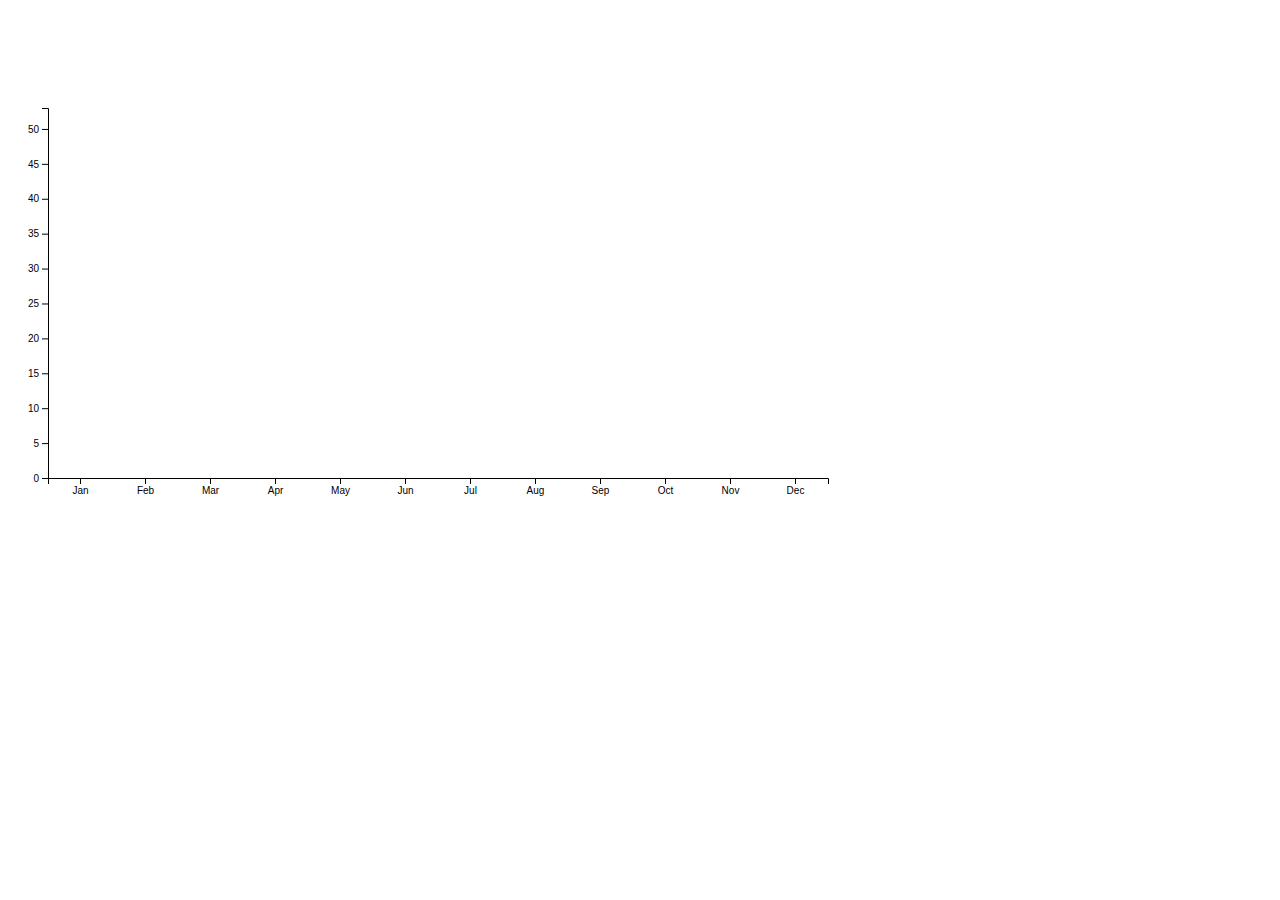
<file: CS416Project.html>
<!DOCTYPE html>
<head>
</head>

<div id="container" class="center"></div>
<script src="./d3.v7.min.js"></script>
<script type="module">


// Declare the chart dimensions and margins.
const width = 840;
const height = 500;
const marginTop = 100;
const marginRight = 20;
const marginBottom = 30;
const marginLeft = 40;

// Declare the x (horizontal position) scale.
const data = await d3.csv("./uscovid19_2020_sum.csv");
console.log(data);
const months = ["Jan", "Feb", "Mar", "Apr", "May", "Jun", "Jul", "Aug", "Sep", "Oct", 
    "Nov", "Dec"];
const x = d3.scaleBand()
    .domain(months)
    .range([marginLeft, width - marginRight]);
const y_max = 53; // Milions
// Declare the y (vertical position) scale.
const y = d3.scaleLinear()
    .domain([0, y_max])
    .range([height - marginBottom, marginTop]);

// Create the SVG container.
const svg = d3.create("svg")
    .attr("width", width)
    .attr("height", height);

// Add the x-axis.
svg.append("g")
    .attr("transform", `translate(0,${height - marginBottom})`)
    .call(d3.axisBottom(x));

// Add the y-axis.
svg.append("g")
    .attr("transform", `translate(${marginLeft},0)`)
    .call(d3.axisLeft(y));

// Append the SVG element.
container.append(svg.node());

</script>
</file>
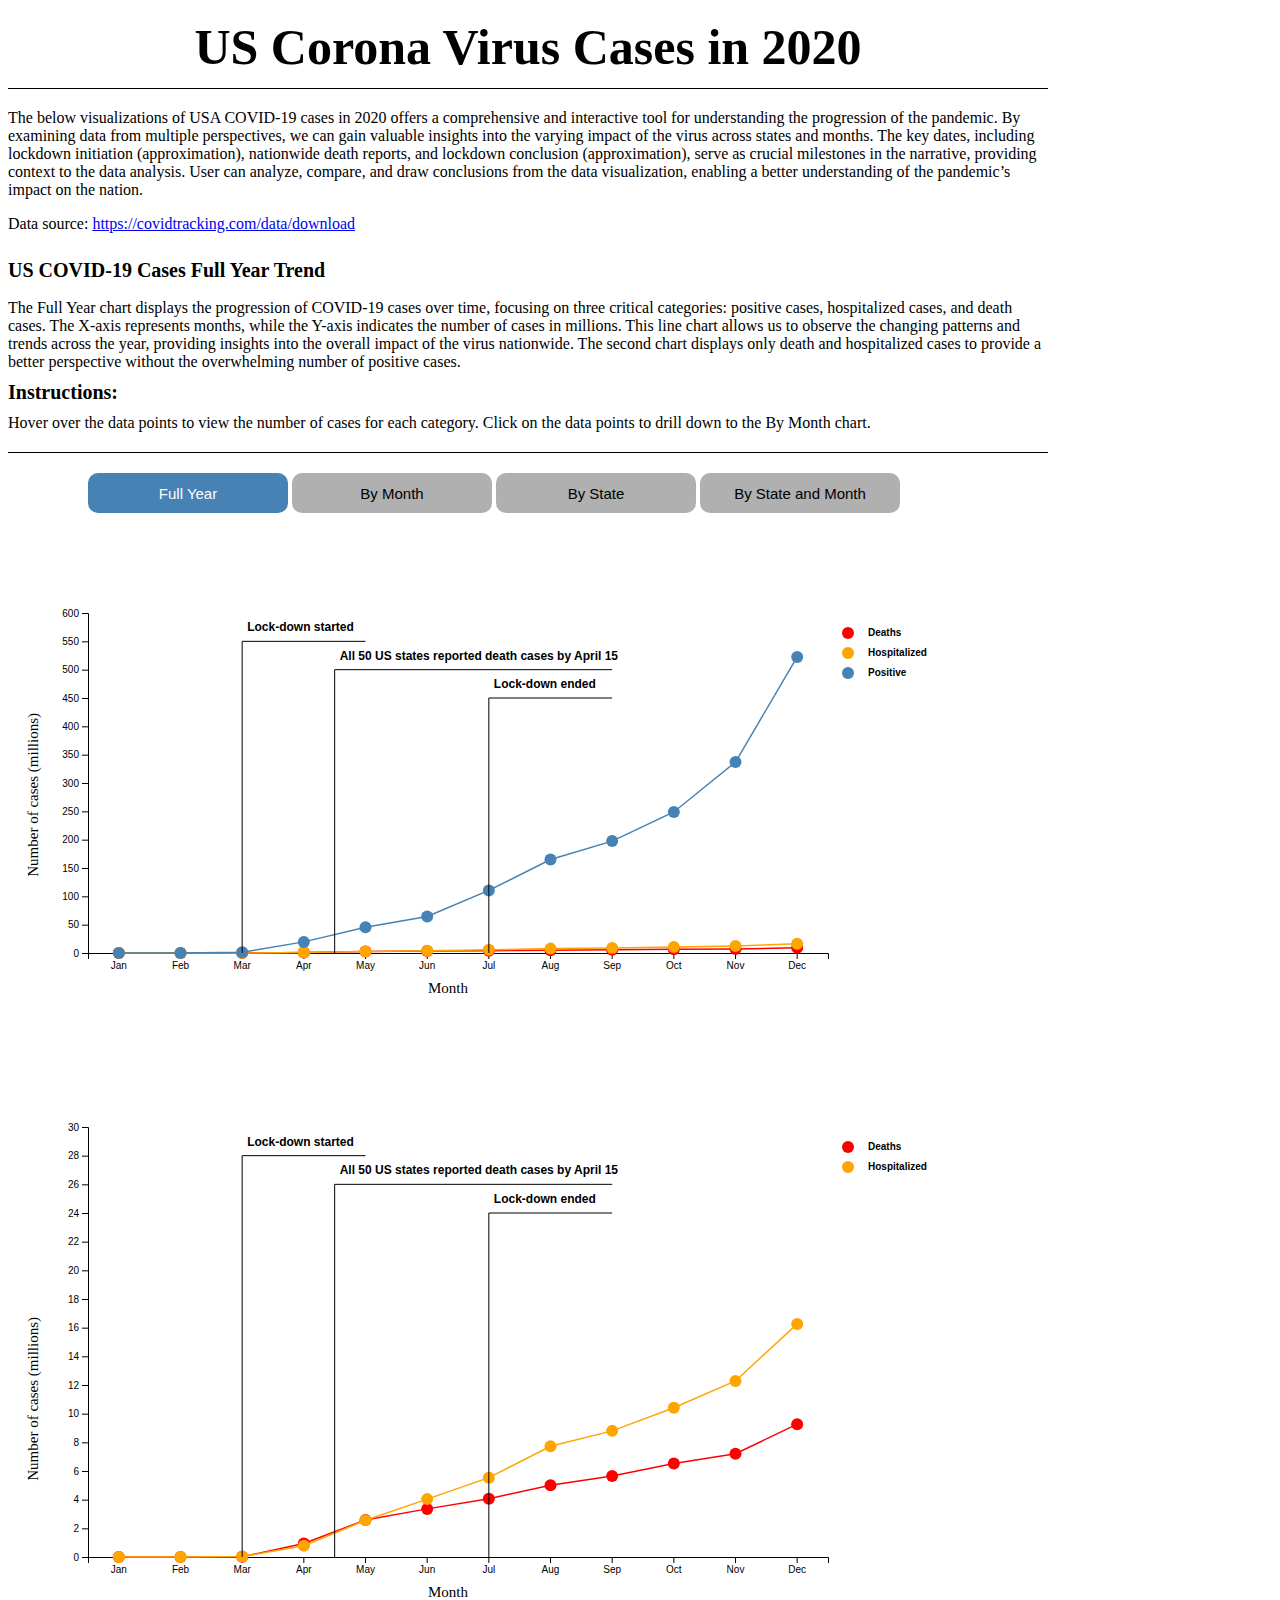
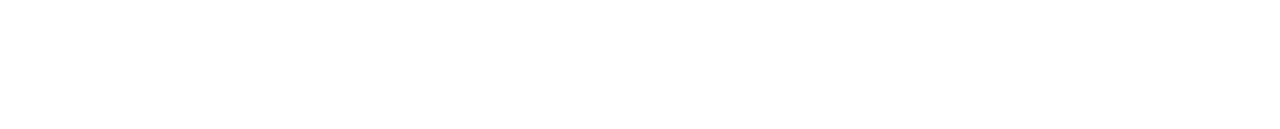
<file: report.html>
<!DOCTYPE html>
<head>
</head>
<style>
    #title {
        width: 1040px;
        height:70px;
        font-size: 50px;
        font-weight: bold;
        text-align: center;
        padding-top: 10px;
        border-bottom: 1px solid black;
    }
    #intro {
        padding-top: 20px;
        width: 1040px;
        height: 140px;
    }
    #chartTitle {
        width: 1040px;
        height: 40px;
        font-size: 20px;
        font-weight: bold;
        padding-top: 10px;
    }
    #chartDescription{
        width: 1040px;

    }
    #chartInstructionTitle{
        width: 1040px;
        font-size: 20px;
        font-weight: bold;
        padding-top: 10px;
    }
    #chartInstruction{
        width: 1040px;
        border-bottom: 1px solid black;
        padding-top: 10px;
        padding-bottom: 20px;
    }
    #monthDropdown {
        position: relative;
        top: 60px;
        left: 80px;
        width: 200px;
    }
    #stateDropdown {
        position: relative;
        top: 60px;
        left: 80px;
        width: 200px;
    }
    #monthDropdown1 {
        position: relative;
        top: 60px;
        left: 100px;
        width: 200px;
    }
    #stateDropdown1 {
        position: relative;
        top: 60px;
        left: 80px;
        width: 200px;
    }

    #navigation {
        padding-top: 20px;
    }

    #navigation button {
        position: relative;
        left: 80px;
        width: 200px;
        height: 40px;
        background-color: #b0b0b0;
        color: black;
        font-size: 15px;
        border: none;
        cursor: pointer;
        border-radius: 10px;
    }
    #navigation button:hover {
        position: relative;
        left: 80px;
        width: 200px;
        height: 40px;
        background-color: steelblue;
        color: white;
        font-size: 15px;
        border: none;
        cursor: pointer;
        border-radius: 10px;
    }
    #navigation .selected {
        position: relative;
        left: 80px;
        width: 200px;
        height: 40px;
        background-color: steelblue;
        color: white;
        font-size: 15px;
        border: none;
        cursor: pointer;
        border-radius: 10px;
    }
</style>
<div id="title">
US Corona Virus Cases in 2020
</div>
<div id="intro">
    The below visualizations of USA COVID-19 cases in 2020 offers a comprehensive and interactive tool for understanding the progression of the pandemic. By examining data from multiple perspectives, we can gain valuable insights into the varying impact of the virus across states and months. The key dates, including lockdown initiation (approximation), nationwide death reports, and lockdown conclusion (approximation), serve as crucial milestones in the narrative, providing context to the data analysis. User can analyze, compare, and draw conclusions from the data visualization, enabling a better understanding of the pandemic’s impact on the nation.
    <p>Data source: <a href="https://covidtracking.com/data/download">https://covidtracking.com/data/download</a></p>
</div>
<div id="chartTitle">US COVID-19 Cases in 2020</div>
<div id="chartDescription"></div>
<div id="chartInstructionTitle">Instructions:</div>
<div id="chartInstruction"></div>
<div id="navigation">
    <button id="fullYearButton" class="selected">Full Year</button>
    <button id="byMonthButton">By Month</button>
    <button id="byStateButton">By State</button>
    <button id="byMonthStateButton">By State and Month</button>
</div>
<div id="fullYearArea">
    <div id="fullYearChart" class="center"></div>
    <div id="fullYearLowerChart" class="center"></div>
</div>
<div id="byMonthArea">
    <select id="monthDropdown" >
    </select>
    <div id="byMonthChart" class="center"></div>
</div>
<div id="byStateArea">
    <select id="stateDropdown" >
    </select>
    <div id="byStateChart" class="center"></div>
</div>
<div id="byMonthStateArea">
    <select id="stateDropdown1" >
    </select>
    <select id="monthDropdown1" >
    </select>
    <div id="byMonthStateChart" class="center"></div>
</div>


<script src="./d3.v7.min.js"></script>
<script type="module">


// Declare the chart dimensions and margins.
const width = 1040;
const height = 600;
const marginTop = 100;
const marginRight = 220;
const marginBottom = 160;
const marginLeft = 80;
const all_states = ['Alaska', 'Alabama', 'Arkansas', 'American Samoa', 'Arizona',
       'California', 'Colorado', 'Connecticut', 'District of Columbia',
       'Delaware', 'Florida', 'Georgia', 'Guam', 'Hawaii', 'Iowa',
       'Idaho', 'Illinois', 'Indiana', 'Kansas', 'Kentucky', 'Louisiana',
       'Massachusetts', 'Maryland', 'Maine', 'Michigan', 'Minnesota',
       'Missouri', 'Northern Mariana Islands', 'Mississippi', 'Montana',
       'North Carolina', 'North Dakota', 'Nebraska', 'New Hampshire',
       'New Jersey', 'New Mexico', 'Nevada', 'New York', 'Ohio',
       'Oklahoma', 'Oregon', 'Pennsylvania', 'Puerto Rico',
       'Rhode Island', 'South Carolina', 'South Dakota', 'Tennessee',
       'Texas', 'Utah', 'Virginia', 'Virgin Islands', 'Vermont',
       'Washington', 'Wisconsin', 'West Virginia', 'Wyoming'];
const months = ["Jan", "Feb", "Mar", "Apr", "May", "Jun", "Jul", "Aug", "Sep", "Oct", 
        "Nov", "Dec"];

// const data_states = [
//     {state_name: "Alaska", month_name: "Jan", death: 0, hospitalized: 0, positive: 1},
//     {state_name: "Alaska",month_name: "Feb", death: 1, hospitalized: 2, positive: 2},
//     {state_name: "Alaska",month_name: "Mar", death: 2, hospitalized: 20, positive: 40},
//     {state_name: "Alaska",month_name: "Apr", death: 3, hospitalized: 40, positive: 150},
//     {state_name: "Alaska",month_name: "May", death: 4, hospitalized: 50, positive: 250},
//     {state_name: "Alaska",month_name: "Jun", death: 5, hospitalized: 60, positive: 300},
//     {state_name: "Alaska",month_name: "Jul", death: 6, hospitalized: 70, positive: 350},
//     {state_name: "Alaska",month_name: "Aug", death: 7, hospitalized: 80, positive: 450},
//     {state_name: "Alaska",month_name: "Sep", death: 8.12312312312312, hospitalized: 70, positive: 550},
//     {state_name: "Alaska",month_name: "Oct", death: 9, hospitalized: 60, positive: 550},
//     {state_name: "Alaska",month_name: "Nov", death: 10, hospitalized: 80, positive: 550},
//     {state_name: "Alaska",month_name: "Dec", death: 11, hospitalized: 70, positive: 550},
//     {state_name: "Texas", month_name: "Jan", death: 0, hospitalized: 0, positive: 0},
//     {state_name: "Texas",month_name: "Feb", death: 1, hospitalized: 2, positive: 2},
//     {state_name: "Texas",month_name: "Mar", death: 2, hospitalized: 20, positive: 40},
//     {state_name: "Texas",month_name: "Apr", death: 3, hospitalized: 40, positive: 150},
//     {state_name: "Texas",month_name: "May", death: 4, hospitalized: 42, positive: 421},
//     {state_name: "Texas",month_name: "Jun", death: 5, hospitalized: 60, positive: 300},
//     {state_name: "Texas",month_name: "Jul", death: 6, hospitalized: 22, positive: 120},
//     {state_name: "Texas",month_name: "Aug", death: 7, hospitalized: 80, positive: 450},
//     {state_name: "Texas",month_name: "Sep", death: 8.12312312312312, hospitalized: 70, positive: 550},
//     {state_name: "Texas",month_name: "Oct", death: 9, hospitalized: 60, positive: 550},
//     {state_name: "Texas",month_name: "Nov", death: 10, hospitalized: 80, positive: 600},
//     {state_name: "Texas",month_name: "Dec", death: 111, hospitalized: 70, positive: 550}
// ]

// const data_all = [
//     {month_name: "Jan", death: 0, hospitalized: 0, positive: 0},
//     {month_name: "Feb", death: 1, hospitalized: 2, positive: 2},
//     {month_name: "Mar", death: 2, hospitalized: 4, positive: 40},
//     {month_name: "Apr", death: 3, hospitalized: 6, positive: 150},
//     {month_name: "May", death: 4, hospitalized: 2, positive: 250},
//     {month_name: "Jun", death: 5, hospitalized: 17, positive: 300},
//     {month_name: "Jul", death: 6, hospitalized: 20, positive: 350},
//     {month_name: "Aug", death: 7, hospitalized: 12, positive: 450},
//     {month_name: "Sep", death: 8.12312312312312, hospitalized: 16, positive: 550},
//     {month_name: "Oct", death: 9, hospitalized: 19, positive: 550},
//     {month_name: "Nov", death: 10, hospitalized: 15, positive: 550},
//     {month_name: "Dec", death: 11, hospitalized: 2, positive: 550}
// ]


const data_states = await d3.csv("./uscovid19_2020_states.csv");

//Divide all months number by 1 million
data_states.forEach(function(d) {
    d.death = d.death / 1000000;
    d.hospitalized = d.hospitalized / 1000000;
    d.positive = d.positive / 1000000;
});

const data_all = await d3.csv("./uscovid19_2020_all.csv");

//Divide all months number by 1 million
data_all.forEach(function(d) {
    d.death = d.death / 1000000;
    d.hospitalized = d.hospitalized / 1000000;
    d.positive = d.positive / 1000000;
});

const fullYearTitle = "US COVID-19 Cases Full Year Trend";
const fullYearDescription = "The Full Year chart displays the progression of COVID-19 cases over time, focusing on three critical categories: positive cases, hospitalized cases, and death cases. The X-axis represents months, while the Y-axis indicates the number of cases in millions. This line chart allows us to observe the changing patterns and trends across the year, providing insights into the overall impact of the virus nationwide. The second chart displays only death and hospitalized cases to provide a better perspective without the overwhelming number of positive cases.";
const fullYearInstruction = "Hover over the data points to view the number of cases for each category. Click on the data points to drill down to the By Month chart.";

const byMonthTitle = "US COVID-19 Cases by Month";
const byMonthDescription = "The By Month chart displays the progression of COVID-19 cases over time, focusing on three critical categories: positive cases, hospitalized cases, and death cases. The X-axis represents the US states or territories, while the Y-axis indicates the number of cases in millions. The number of case for each state are sorted in ascending order.";
const byMonthInstruction = "Select month using the dropdown. Hover over the data points to view the number of cases for each category. Click on the data points to drill down to the By State chart.";

const byStateTitle = "US COVID-19 Cases by State";
const byStateDescription = "The By State chart displays the progression of COVID-19 cases over time, focusing on three critical categories: positive cases, hospitalized cases, and death cases. The X-axis represents months, while the Y-axis indicates the number of cases in millions.The y-axis label max value changes based on the selected state.";
const byStateInstruction = "Select state using the dropdown. Hover over the data points to view the number of cases for each category. Click on the data points to drill down to the By State and Month chart.";

const byMonthStateTitle = "US COVID-19 Cases by State and Month";
const byMonthStateDescription = "The By State and Month chart is represented as a pie chart, providing a more granular view of the three case categories for each state in a selected month. By using the dual drop-down menus, users can investigate the percentage distribution of positive, hospitalized, and death cases within a state for a specific month. This chart enables a detailed breakdown, allowing users to assess the severity of the pandemic in different states during different periods.";
const byMonthStateInstruction = "Select state and month using the dropdowns. Hover over the pie chart to view the percentage of cases for each category.";

// On change month_filter, update the chart
d3.select("#monthDropdown")
        .selectAll("option")
        .data(months)
        .enter()
        .append("option")
        .attr("value", d => d)
        .text(d => d);
d3.select("#monthDropdown").on("change", function () {
    const month_filter = d3.select(this).property("value");
    console.log(`selected month: `,month_filter);
    displayMonthChart(month_filter);
});

// On change state_filter, update the chart
d3.select("#stateDropdown")
        .selectAll("option")
        .data(all_states)
        .enter()
        .append("option")
        .attr("value", d => d)
        .text(d => d);
d3.select("#stateDropdown").on("change", function () {
    const state_filter = d3.select(this).property("value");
    console.log(`selected state: `,state_filter);
    displayStateChart(state_filter);
});

d3.select("#monthDropdown1")
        .selectAll("option")
        .data(months)
        .enter()
        .append("option")
        .attr("value", d => d)
        .text(d => d);
d3.select("#stateDropdown1").on("change", function () {
    const state_filter = d3.select(this).property("value");
    const month_filter = d3.select("#monthDropdown1").property("value");
    displayMonthStateChart(month_filter, state_filter);
})
d3.select("#stateDropdown1")
        .selectAll("option")
        .data(all_states)
        .enter()
        .append("option")
        .attr("value", d => d)
        .text(d => d);
d3.select("#monthDropdown1").on("change", function () {
    const month_filter = d3.select(this).property("value");
    const state_filter = d3.select("#stateDropdown1").property("value");
    displayMonthStateChart(month_filter, state_filter);
})



d3.select("#fullYearButton").on("click", function() {
    d3.select("#fullYearArea").style("display", "block");
    d3.select("#byMonthArea").style("display", "none");
    d3.select("#byStateArea").style("display", "none");
    d3.select("#byMonthStateArea").style("display", "none");

    d3.select("#byStateButton").attr("class", "");
    d3.select("#fullYearButton").attr("class", "selected");
    d3.select("#byMonthButton").attr("class", "");
    d3.select("#byMonthStateButton").attr("class", "");

    d3.select("#chartTitle").text(fullYearTitle);
    d3.select("#chartDescription").text(fullYearDescription);
    d3.select("#chartInstruction").text(fullYearInstruction);

})

d3.select("#byMonthButton").on("click", function() {
    d3.select("#fullYearArea").style("display", "none");
    d3.select("#byMonthArea").style("display", "block");
    d3.select("#byStateArea").style("display", "none");
    d3.select("#byMonthStateArea").style("display", "none");

    d3.select("#fullYearButton").attr("class", "");
    d3.select("#byMonthButton").attr("class", "selected");
    d3.select("#byStateButton").attr("class", "");
    d3.select("#byMonthStateButton").attr("class", "");

    d3.select("#chartTitle").text(byMonthTitle);
    d3.select("#chartDescription").text(byMonthDescription);
    d3.select("#chartInstruction").text(byMonthInstruction);
})


d3.select("#byStateButton").on("click", function () {
    d3.select("#fullYearArea").style("display", "none");
    d3.select("#byMonthArea").style("display", "none");
    d3.select("#byStateArea").style("display", "block");
    d3.select("#byMonthStateArea").style("display", "none");

    d3.select("#byStateButton").attr("class", "selected");
    d3.select("#fullYearButton").attr("class", "");
    d3.select("#byMonthButton").attr("class", "");
    d3.select("#byMonthStateButton").attr("class", "");

    d3.select("#chartTitle").text(byStateTitle);
    d3.select("#chartDescription").text(byStateDescription);
    d3.select("#chartInstruction").text(byStateInstruction);

});

d3.select("#byMonthStateButton").on("click", function () {
    d3.select("#fullYearArea").style("display", "none");
    d3.select("#byMonthArea").style("display", "none");
    d3.select("#byStateArea").style("display", "none");
    d3.select("#byMonthStateArea").style("display", "block");

    d3.select("#byStateButton").attr("class", "none");
    d3.select("#fullYearButton").attr("class", "");
    d3.select("#byMonthButton").attr("class", "");
    d3.select("#byMonthStateButton").attr("class", "selected");

    d3.select("#chartTitle").text(byMonthStateTitle);
    d3.select("#chartDescription").text(byMonthStateDescription);
    d3.select("#chartInstruction").text(byMonthStateInstruction);
});


// Onload display the charts
displayFullYearChart();
displayFullYearLowerChart();
displayMonthChart();
displayStateChart("Alaska");
displayMonthStateChart();

function monthDrillDown(month_name) {
    d3.select("#fullYearArea").style("display", "none");
    d3.select("#byMonthArea").style("display", "block");
    d3.select("#byStateArea").style("display", "none");

    d3.select("#fullYearButton").attr("class", "");
    d3.select("#byMonthButton").attr("class", "selected");
    d3.select("#byStateButton").attr("class", "");

    // Change the monthDropdown to the selected month
    d3.select("#monthDropdown").property("value", month_name);
    // Display the chart for the selected month

    d3.select("#chartTitle").text(byMonthTitle);
    d3.select("#chartDescription").text(byMonthDescription);
    d3.select("#chartInstruction").text(byMonthInstruction);

    displayMonthChart(month_name);   
}

function stateDrillDown(state_name) {
    d3.select("#fullYearArea").style("display", "none");
    d3.select("#byMonthArea").style("display", "none");
    d3.select("#byStateArea").style("display", "block");
    d3.select("#byStateButton").attr("class", "selected");
    d3.select("#fullYearButton").attr("class", "");
    d3.select("#byMonthButton").attr("class", "");

    // Change the stateDropdown to the selected state
    d3.select("#stateDropdown").property("value", state_name);
    // Display the chart for the selected state

    d3.select("#chartTitle").text(byStateTitle);
    d3.select("#chartDescription").text(byStateDescription);
    d3.select("#chartInstruction").text(byStateInstruction);

    displayStateChart(state_name);
}

function monthStateDrillDown(month_name, state_name){
    d3.select("#fullYearArea").style("display", "none");
    d3.select("#byMonthArea").style("display", "none");
    d3.select("#byStateArea").style("display", "none");
    d3.select("#byMonthStateArea").style("display", "block");

    d3.select("#byStateButton").attr("class", "none");
    d3.select("#fullYearButton").attr("class", "");
    d3.select("#byMonthButton").attr("class", "");
    d3.select("#byMonthStateButton").attr("class", "selected");

    // Change the stateDropdown to the selected state
    d3.select("#stateDropdown1").property("value", state_name);
    // Change the monthDropdown to the selected month
    d3.select("#monthDropdown1").property("value", month_name);

    d3.select("#chartTitle").text(byMonthStateTitle);
    d3.select("#chartDescription").text(byMonthStateDescription);
    d3.select("#chartInstruction").text(byMonthStateInstruction);

    // Display the chart for the selected state
    displayMonthStateChart(month_name, state_name);
}

function displayFullYearChart () {
    d3.select("#chartTitle").text(fullYearTitle);
    d3.select("#chartDescription").text(fullYearDescription);
    d3.select("#chartInstruction").text(fullYearInstruction);

    d3.select("#fullYearArea").style("display", "block");
    d3.select("#byMonthArea").style("display", "none");
    d3.select("#byStateArea").style("display", "none");
    d3.select("#byMonthStateArea").style("display", "none");

    // first empty the fullYearChart
    d3.select("#fullYearChart").selectAll("*").remove();
    console.log(data_all);

    // Declare the x (horizontal position) scale.
    const x = d3.scaleBand()
        .domain(months)
        .range([marginLeft, width - marginRight]);
    const y_max = 600; // Milions
    // Declare the y (vertical position) scale.
    const y = d3.scaleLinear()
        .domain([0, y_max])
        .range([height - marginBottom, marginTop]);

    // Create the SVG container.
    const svg = d3.create("svg")
        .attr("width", width)
        .attr("height", height);

    // Add the x-axis.
    svg.append("g")
        .attr("transform", `translate(0,${height - marginBottom})`)
        .call(d3.axisBottom(x));
    // Add x-axis label
    svg.append("text")
        .attr("class", "x label")
        .attr("text-anchor", "end")
        .attr("x", (width - marginRight)/2 + 50)
        .attr("y", height - marginBottom + 40)
        .attr("font-size", "15px")
        .text("Month");

    // Add the y-axis.
    svg.append("g")
        .attr("transform", `translate(${marginLeft},0)`)
        .call(d3.axisLeft(y));
    // Add y-axis label
    svg.append("text")
        .attr("class", "y label")
        .attr("text-anchor", "end")
        .attr("x", -(height/3))
        .attr("y", marginLeft - 50)
        .attr("font-size", "15px")
        .attr("transform", "rotate(-90)")
        .text("Number of cases (millions)");

    // Add line for death
    svg.append("path")
        .datum(data_all)
        .attr("fill", "none")
        .attr("stroke", "red")
        .attr("stroke-width", 1.5)
        .attr("d", d3.line()
            .x(function(d) { return x(d.month_name) + x.bandwidth()/2 })
            .y(function(d) { return y(d.death) })
        );
    // Add circle for death
    svg.selectAll("dot")
        .data(data_all)
        .enter()
        .append("circle")
        .attr("cx", function(d) { return x(d.month_name) + x.bandwidth()/2 })
        .attr("cy", function(d) { return y(d.death) })
        .attr("r", 6)
        .attr("fill", "red")
                // Add tooltip when mouse over any circle
        // Tool tip is the sum of positive, hospitalized and death
        // Tool tip is positioned right on top of the circle
        .on("mouseover", function(event, d){
            // Change pointer to hand
            d3.select(this).style("cursor", "pointer");
            svg.append("rect")
                .attr("height", 75)
                .attr("width",145)
                .attr("id", "tooltip")
                .attr("x", x(d.month_name) +40)
                .attr("y", y(d.death) - 30)
                .attr("fill", "white")
                .attr("stroke", "black")
                .attr("stroke-width", 1);
            svg.append("text")
                .attr("class", "tooltiptext")
                .attr("fill", "black")
                .attr("font-family", "sans-serif")
                .attr("font-size", "10px")
                .attr("font-weight", "bold")
                .attr("x", x(d.month_name) + 45)
                .attr("y", (y(d.death) -10))
                .text(`Month: ${d.month_name}`);
            svg.append("text")
                .attr("class", "tooltiptext")
                .attr("fill", "steelblue")
                .attr("font-family", "sans-serif")
                .attr("font-size", "10px")
                .attr("font-weight", "bold")
                .attr("x", x(d.month_name) + 45)
                .attr("y", (y(d.death )+5))
                .text(`Positive: ${d.positive.toFixed(2)} millions`);
            svg.append("text")
                .attr("class", "tooltiptext")
                .attr("fill", "orange")
                .attr("font-family", "sans-serif")
                .attr("font-size", "10px")
                .attr("font-weight", "bold")
                .attr("x", x(d.month_name) + 45)
                .attr("y", (y(d.death)+20))
                .text(`Hospitalized: ${d.hospitalized.toFixed(2)} millions`);
            svg.append("text")
                .attr("class", "tooltiptext")
                .attr("fill", "red")
                .attr("font-family", "sans-serif")
                .attr("font-size", "10px")
                .attr("font-weight", "bold")
                .attr("x", x(d.month_name) + 45)
                .attr("y", (y(d.death)+35))
                .text(`Death: ${d.death.toFixed(2)} millions`);
        }).on("mouseout", function(event, d) {
            d3.select("#tooltip").remove();
            d3.selectAll(".tooltiptext").remove();
        })
        // On click, drill down to the month chart
        .on("click", function(event, d) {
            monthDrillDown(d.month_name);
        });
    
    // Add line for hospitalized
    svg.append("path")
        .datum(data_all)
        .attr("fill", "none")
        .attr("stroke", "orange")
        .attr("stroke-width", 1.5)
        .attr("d", d3.line()
            .x(function(d) { return x(d.month_name) + x.bandwidth()/2 })
            .y(function(d) { return y(d.hospitalized) })
        );
    // Add circle for hospitalized
    svg.selectAll("dot")
        .data(data_all)
        .enter()
        .append("circle")
        .attr("cx", function(d) { return x(d.month_name) + x.bandwidth()/2 })
        .attr("cy", function(d) { return y(d.hospitalized) })
        .attr("r", 6)
        .attr("fill", "orange")
        // Add tooltip when mouse over any circle
        // Tool tip is the sum of positive, hospitalized and death
        // Tool tip is positioned right on top of the circle
        .on("mouseover", function(event, d){
            // Change pointer to hand
            d3.select(this).style("cursor", "pointer");
            svg.append("rect")
                .attr("height", 75)
                .attr("width",145)
                .attr("id", "tooltip")
                .attr("x", x(d.month_name) +40)
                .attr("y", y(d.death + d.hospitalized) - 30)
                .attr("fill", "white")
                .attr("stroke", "black")
                .attr("stroke-width", 1);
            svg.append("text")
                .attr("class", "tooltiptext")
                .attr("fill", "black")
                .attr("font-family", "sans-serif")
                .attr("font-size", "10px")
                .attr("font-weight", "bold")
                .attr("x", x(d.month_name) + 45)
                .attr("y", (y(d.death + d.hospitalized) -10))
                .text(`Month: ${d.month_name}`);
            svg.append("text")
                .attr("class", "tooltiptext")
                .attr("fill", "steelblue")
                .attr("font-family", "sans-serif")
                .attr("font-size", "10px")
                .attr("font-weight", "bold")
                .attr("x", x(d.month_name) + 45)
                .attr("y", (y(d.death + d.hospitalized)+5))
                .text(`Positive: ${d.positive.toFixed(2)} millions`);
            svg.append("text")
                .attr("class", "tooltiptext")
                .attr("fill", "orange")
                .attr("font-family", "sans-serif")
                .attr("font-size", "10px")
                .attr("font-weight", "bold")
                .attr("x", x(d.month_name) + 45)
                .attr("y", (y(d.death + d.hospitalized)+20))
                .text(`Hospitalized: ${d.hospitalized.toFixed(2)} millions`);
            svg.append("text")
                .attr("class", "tooltiptext")
                .attr("fill", "red")
                .attr("font-family", "sans-serif")
                .attr("font-size", "10px")
                .attr("font-weight", "bold")
                .attr("x", x(d.month_name) + 45)
                .attr("y", (y(d.death + d.hospitalized)+35))
                .text(`Death: ${d.death.toFixed(2)} millions`);
        }).on("mouseout", function(event, d) {
            d3.select("#tooltip").remove();
            d3.selectAll(".tooltiptext").remove();
        })
         // On click, drill down to the month chart
         .on("click", function(event, d) {
            monthDrillDown(d.month_name);
        });

    // Add line for positive
    svg.append("path")
        .datum(data_all)
        .attr("fill", "none")
        .attr("stroke", "steelblue")
        .attr("stroke-width", 1.5)
        .attr("d", d3.line()
            .x(function(d) { return x(d.month_name) + x.bandwidth()/2 })
            .y(function(d) { return y(d.positive) })
        )
    // Add circle for positive
    svg.selectAll("dot")
        .data(data_all)
        .enter()
        .append("circle")
        .attr("cx", function(d) { return x(d.month_name) + x.bandwidth()/2 })
        .attr("cy", function(d) { return y(d.positive) })
        .attr("r", 6)
        .attr("fill", "steelblue")
        // Add tooltip when mouse over any circle
        // Tool tip is the sum of positive, hospitalized and death
        // Tool tip is positioned right on top of the circle
        .on("mouseover", function(event, d){
            // Change pointer to hand
            d3.select(this).style("cursor", "pointer");
            svg.append("rect")
                .attr("height", 75)
                .attr("width",145)
                .attr("id", "tooltip")
                .attr("x", x(d.month_name) +40)
                .attr("y", y(d.death + d.hospitalized + d.positive))
                .attr("fill", "white")
                .attr("stroke", "black")
                .attr("stroke-width", 1);
            svg.append("text")
                .attr("class", "tooltiptext")
                .attr("fill", "black")
                .attr("font-family", "sans-serif")
                .attr("font-size", "10px")
                .attr("font-weight", "bold")
                .attr("x", x(d.month_name) + 45)
                .attr("y", (y(d.death + d.hospitalized + d.positive)+20))
                .text(`Month: ${d.month_name}`);
            svg.append("text")
                .attr("class", "tooltiptext")
                .attr("fill", "steelblue")
                .attr("font-family", "sans-serif")
                .attr("font-size", "10px")
                .attr("font-weight", "bold")
                .attr("x", x(d.month_name) + 45)
                .attr("y", (y(d.death + d.hospitalized + d.positive)+35))
                .text(`Positive: ${d.positive.toFixed(2)} millions`);
            svg.append("text")
                .attr("class", "tooltiptext")
                .attr("fill", "orange")
                .attr("font-family", "sans-serif")
                .attr("font-size", "10px")
                .attr("font-weight", "bold")
                .attr("x", x(d.month_name) + 45)
                .attr("y", (y(d.death + d.hospitalized + d.positive)+50))
                .text(`Hospitalized: ${d.hospitalized.toFixed(2)} millions`);
            svg.append("text")
                .attr("class", "tooltiptext")
                .attr("fill", "red")
                .attr("font-family", "sans-serif")
                .attr("font-size", "10px")
                .attr("font-weight", "bold")
                .attr("x", x(d.month_name) + 45)
                .attr("y", (y(d.death + d.hospitalized + d.positive)+65))
                .text(`Death: ${d.death.toFixed(2)} millions`);
        }).on("mouseout", function(event, d) {
            d3.select("#tooltip").remove();
            d3.selectAll(".tooltiptext").remove();
        })
         // On click, drill down to the month chart
         .on("click", function(event, d) {
            monthDrillDown(d.month_name);
        });
    // Add annotation
    // Add an Annotation in between April and May, which is a vertical line
    // On top of the line is a horizontal line
    // On top of the horizontal line is a text
    svg.append("line")
        .attr("x1", x("Mar") + x.bandwidth()/2)
        .attr("y1", y(0))
        .attr("x2",  x("Mar") + x.bandwidth()/2)
        .attr("y2", y(550))
        .attr("stroke-width", 1)
        .attr("stroke", "black");
    svg.append("line")
        .attr("x1",  x("Mar") + x.bandwidth()/2)
        .attr("y1", y(550))
        .attr("x2", x("May") + x.bandwidth()/2 )
        .attr("y2", y(550))
        .attr("stroke-width", 1)
        .attr("stroke", "black");
    svg.append("text")
        .attr("fill", "black")
        .attr("font-family", "sans-serif")
        .attr("font-size", "12px")
        .attr("font-weight", "bold")
        .attr("x",  x("Mar") + x.bandwidth()/2 + 5)
        .attr("y", y(550) - 10)
        .text("Lock-down started");

    svg.append("line")
        .attr("x1", x("May"))
        .attr("y1", y(0))
        .attr("x2",  x("May"))
        .attr("y2", y(500))
        .attr("stroke-width", 1)
        .attr("stroke", "black");
    svg.append("line")
        .attr("x1", x("May"))
        .attr("y1", y(500))
        .attr("x2", x("Sep") + x.bandwidth()/2 )
        .attr("y2", y(500))
        .attr("stroke-width", 1)
        .attr("stroke", "black");
    svg.append("text")
        .attr("fill", "black")
        .attr("font-family", "sans-serif")
        .attr("font-size", "12px")
        .attr("font-weight", "bold")
        .attr("x",  x("May") + 5)
        .attr("y", y(500) - 10)
        .text("All 50 US states reported death cases by April 15");
    
    svg.append("line")
        .attr("x1", x("Jul") + x.bandwidth()/2)
        .attr("y1", y(0))
        .attr("x2", x("Jul") + x.bandwidth()/2)
        .attr("y2", y(450))
        .attr("stroke-width", 1)
        .attr("stroke", "black");
    svg.append("line")
        .attr("x1", x("Jul") + x.bandwidth()/2)
        .attr("y1", y(450))
        .attr("x2", x("Sep") + x.bandwidth()/2 )
        .attr("y2", y(450))
        .attr("stroke-width", 1)
        .attr("stroke", "black");
    svg.append("text")
        .attr("fill", "black")
        .attr("font-family", "sans-serif")
        .attr("font-size", "12px")
        .attr("font-weight", "bold")
        .attr("x",   x("Jul") + x.bandwidth()/2 + 5)
        .attr("y", y(450) - 10)
        .text("Lock-down ended");

    // Add legend
    svg.append("circle")
        .attr("r", 6)
        .attr("cx", width - marginRight + 20)
        .attr("cy", marginTop + 20)
        .attr("fill", "red");
    svg.append("text")
        .attr("fill", "black")
        .attr("font-family", "sans-serif")
        .attr("font-size", "10px")
        .attr("font-weight", "bold")
        .attr("x", width - marginRight + 40)
        .attr("y", marginTop + 23)
        .text("Deaths");
    svg.append("circle")
        .attr("r", 6)
        .attr("cx", width - marginRight + 20)
        .attr("cy", marginTop + 40)
        .attr("fill", "orange");
    svg.append("text")
        .attr("fill", "black")
        .attr("font-family", "sans-serif")
        .attr("font-size", "10px")
        .attr("font-weight", "bold")
        .attr("x", width - marginRight + 40)
        .attr("y", marginTop + 43)
        .text("Hospitalized");
    svg.append("circle")
        .attr("r", 6)
        .attr("cx", width - marginRight + 20)
        .attr("cy", marginTop + 60)
        .attr("fill", "steelblue");
    svg.append("text")
        .attr("fill", "black")
        .attr("font-family", "sans-serif")
        .attr("font-size", "10px")
        .attr("font-weight", "bold")
        .attr("x", width - marginRight + 40)
        .attr("y", marginTop + 63)
        .text("Positive");
    
    
    fullYearChart.append(svg.node());
};

function displayFullYearLowerChart () {
    d3.select("#fullYearArea").style("display", "block");
    d3.select("#byMonthArea").style("display", "none");
    d3.select("#byStateArea").style("display", "none");
    d3.select("#byMonthStateArea").style("display", "none");

    // first empty the fullYearChart
    d3.select("#fullYearLowerChart").selectAll("*").remove();
    const marginTop = 10;

    // Declare the x (horizontal position) scale.
    const x = d3.scaleBand()
        .domain(months)
        .range([marginLeft, width - marginRight]);
    const y_max = 30; // Milions
    // Declare the y (vertical position) scale.
    const y = d3.scaleLinear()
        .domain([0, y_max])
        .range([height - marginBottom, marginTop]);

    // Create the SVG container.
    const svg = d3.create("svg")
        .attr("width", width)
        .attr("height", height);

    // Add the x-axis.
    svg.append("g")
        .attr("transform", `translate(0,${height - marginBottom})`)
        .call(d3.axisBottom(x));
    // Add x-axis label
    svg.append("text")
        .attr("class", "x label")
        .attr("text-anchor", "end")
        .attr("x", (width - marginRight)/2 + 50)
        .attr("y", height - marginBottom + 40)
        .attr("font-size", "15px")
        .text("Month");

    // Add the y-axis.
    svg.append("g")
        .attr("transform", `translate(${marginLeft},0)`)
        .call(d3.axisLeft(y));
    // Add y-axis label
    svg.append("text")
        .attr("class", "y label")
        .attr("text-anchor", "end")
        .attr("x", -(height/3))
        .attr("y", marginLeft - 50)
        .attr("font-size", "15px")
        .attr("transform", "rotate(-90)")
        .text("Number of cases (millions)");

    // Add line for death
    svg.append("path")
        .datum(data_all)
        .attr("fill", "none")
        .attr("stroke", "red")
        .attr("stroke-width", 1.5)
        .attr("d", d3.line()
            .x(function(d) { return x(d.month_name) + x.bandwidth()/2 })
            .y(function(d) { return y(d.death) })
        );
    // Add circle for death
    svg.selectAll("dot")
        .data(data_all)
        .enter()
        .append("circle")
        .attr("cx", function(d) { return x(d.month_name) + x.bandwidth()/2 })
        .attr("cy", function(d) { return y(d.death) })
        .attr("r", 6)
        .attr("fill", "red")
                // Add tooltip when mouse over any circle
        // Tool tip is the sum of positive, hospitalized and death
        // Tool tip is positioned right on top of the circle
        .on("mouseover", function(event, d){
            // Change pointer to hand
            d3.select(this).style("cursor", "pointer");
            svg.append("rect")
                .attr("height", 75)
                .attr("width",145)
                .attr("id", "tooltip")
                .attr("x", x(d.month_name) +40)
                .attr("y", y(d.death) - 30)
                .attr("fill", "white")
                .attr("stroke", "black")
                .attr("stroke-width", 1);
            svg.append("text")
                .attr("class", "tooltiptext")
                .attr("fill", "black")
                .attr("font-family", "sans-serif")
                .attr("font-size", "10px")
                .attr("font-weight", "bold")
                .attr("x", x(d.month_name) + 45)
                .attr("y", (y(d.death) -10))
                .text(`Month: ${d.month_name}`);
            svg.append("text")
                .attr("class", "tooltiptext")
                .attr("fill", "orange")
                .attr("font-family", "sans-serif")
                .attr("font-size", "10px")
                .attr("font-weight", "bold")
                .attr("x", x(d.month_name) + 45)
                .attr("y", (y(d.death)+5))
                .text(`Hospitalized: ${d.hospitalized.toFixed(2)} millions`);
            svg.append("text")
                .attr("class", "tooltiptext")
                .attr("fill", "red")
                .attr("font-family", "sans-serif")
                .attr("font-size", "10px")
                .attr("font-weight", "bold")
                .attr("x", x(d.month_name) + 45)
                .attr("y", (y(d.death)+20))
                .text(`Death: ${d.death.toFixed(2)} millions`);
        }).on("mouseout", function(event, d) {
            d3.select("#tooltip").remove();
            d3.selectAll(".tooltiptext").remove();
        })
        // On click, drill down to the month chart
        .on("click", function(event, d) {
            monthDrillDown(d.month_name);
        });
    
    // Add line for hospitalized
    svg.append("path")
        .datum(data_all)
        .attr("fill", "none")
        .attr("stroke", "orange")
        .attr("stroke-width", 1.5)
        .attr("d", d3.line()
            .x(function(d) { return x(d.month_name) + x.bandwidth()/2 })
            .y(function(d) { return y(d.hospitalized) })
        );
    // Add circle for hospitalized
    svg.selectAll("dot")
        .data(data_all)
        .enter()
        .append("circle")
        .attr("cx", function(d) { return x(d.month_name) + x.bandwidth()/2 })
        .attr("cy", function(d) { return y(d.hospitalized) })
        .attr("r", 6)
        .attr("fill", "orange")
        // Add tooltip when mouse over any circle
        // Tool tip is the sum of positive, hospitalized and death
        // Tool tip is positioned right on top of the circle
        .on("mouseover", function(event, d){
            // Change pointer to hand
            d3.select(this).style("cursor", "pointer");
            svg.append("rect")
                .attr("height", 75)
                .attr("width",145)
                .attr("id", "tooltip")
                .attr("x", x(d.month_name) +40)
                .attr("y", y(d.hospitalized)-30)
                .attr("fill", "white")
                .attr("stroke", "black")
                .attr("stroke-width", 1);
            svg.append("text")
                .attr("class", "tooltiptext")
                .attr("fill", "black")
                .attr("font-family", "sans-serif")
                .attr("font-size", "10px")
                .attr("font-weight", "bold")
                .attr("x", x(d.month_name) + 45)
                .attr("y", (y(d.hospitalized) -10))
                .text(`Month: ${d.month_name}`);
            svg.append("text")
                .attr("class", "tooltiptext")
                .attr("fill", "orange")
                .attr("font-family", "sans-serif")
                .attr("font-size", "10px")
                .attr("font-weight", "bold")
                .attr("x", x(d.month_name) + 45)
                .attr("y", (y(d.hospitalized)+20))
                .text(`Hospitalized: ${d.hospitalized.toFixed(2)} millions`);
            svg.append("text")
                .attr("class", "tooltiptext")
                .attr("fill", "red")
                .attr("font-family", "sans-serif")
                .attr("font-size", "10px")
                .attr("font-weight", "bold")
                .attr("x", x(d.month_name) + 45)
                .attr("y", (y( d.hospitalized)+5))
                .text(`Death: ${d.death.toFixed(2)} millions`);
        }).on("mouseout", function(event, d) {
            d3.select("#tooltip").remove();
            d3.selectAll(".tooltiptext").remove();
        })
         // On click, drill down to the month chart
         .on("click", function(event, d) {
            monthDrillDown(d.month_name);
        });
    // Add an Annotation in between April and May, which is a vertical line
    // On top of the line is a horizontal line
    // On top of the horizontal line is a text
    svg.append("line")
        .attr("x1", x("Mar") + x.bandwidth()/2)
        .attr("y1", y(0))
        .attr("x2",  x("Mar") + x.bandwidth()/2)
        .attr("y2", y(28))
        .attr("stroke-width", 1)
        .attr("stroke", "black");
    svg.append("line")
        .attr("x1",  x("Mar") + x.bandwidth()/2)
        .attr("y1", y(28))
        .attr("x2", x("May") + x.bandwidth()/2 )
        .attr("y2", y(28))
        .attr("stroke-width", 1)
        .attr("stroke", "black");
    svg.append("text")
        .attr("fill", "black")
        .attr("font-family", "sans-serif")
        .attr("font-size", "12px")
        .attr("font-weight", "bold")
        .attr("x",  x("Mar") + x.bandwidth()/2 + 5)
        .attr("y", y(28) - 10)
        .text("Lock-down started");

    svg.append("line")
        .attr("x1", x("May"))
        .attr("y1", y(0))
        .attr("x2",  x("May"))
        .attr("y2", y(26))
        .attr("stroke-width", 1)
        .attr("stroke", "black");
    svg.append("line")
        .attr("x1", x("May"))
        .attr("y1", y(26))
        .attr("x2", x("Sep") + x.bandwidth()/2 )
        .attr("y2", y(26))
        .attr("stroke-width", 1)
        .attr("stroke", "black");
    svg.append("text")
        .attr("fill", "black")
        .attr("font-family", "sans-serif")
        .attr("font-size", "12px")
        .attr("font-weight", "bold")
        .attr("x",  x("May") + 5)
        .attr("y", y(26) - 10)
        .text("All 50 US states reported death cases by April 15");
    
    svg.append("line")
        .attr("x1", x("Jul") + x.bandwidth()/2)
        .attr("y1", y(0))
        .attr("x2", x("Jul") + x.bandwidth()/2)
        .attr("y2", y(24))
        .attr("stroke-width", 1)
        .attr("stroke", "black");
    svg.append("line")
        .attr("x1", x("Jul") + x.bandwidth()/2)
        .attr("y1", y(24))
        .attr("x2", x("Sep") + x.bandwidth()/2 )
        .attr("y2", y(24))
        .attr("stroke-width", 1)
        .attr("stroke", "black");
    svg.append("text")
        .attr("fill", "black")
        .attr("font-family", "sans-serif")
        .attr("font-size", "12px")
        .attr("font-weight", "bold")
        .attr("x",   x("Jul") + x.bandwidth()/2 + 5)
        .attr("y", y(24) - 10)
        .text("Lock-down ended");
  
    // Add legend
    svg.append("circle")
        .attr("r", 6)
        .attr("cx", width - marginRight + 20)
        .attr("cy", marginTop + 20)
        .attr("fill", "red");
    svg.append("text")
        .attr("fill", "black")
        .attr("font-family", "sans-serif")
        .attr("font-size", "10px")
        .attr("font-weight", "bold")
        .attr("x", width - marginRight + 40)
        .attr("y", marginTop + 23)
        .text("Deaths");
    svg.append("circle")
        .attr("r", 6)
        .attr("cx", width - marginRight + 20)
        .attr("cy", marginTop + 40)
        .attr("fill", "orange");
    svg.append("text")
        .attr("fill", "black")
        .attr("font-family", "sans-serif")
        .attr("font-size", "10px")
        .attr("font-weight", "bold")
        .attr("x", width - marginRight + 40)
        .attr("y", marginTop + 43)
        .text("Hospitalized");
    fullYearLowerChart.append(svg.node());
};

function displayMonthChart (input_month_filter) {

    // first empty the byMonthChart
    d3.select("#byMonthChart").selectAll("*").remove();
    let month_filter
    if (!input_month_filter) {
        month_filter = "Jan";
    } else {
        month_filter = input_month_filter;
    }
    // filter data_all by month
    let data_filter = data_states.filter(function(d) {
        return d.month_name === month_filter;
    });
    // sort data_filter by total number of positive, hospitalized and death
    data_filter.sort(function(a, b) {
        return (a.positive + a.hospitalized + a.death) - (b.positive + b.hospitalized + b.death);
    });
    console.log('sorted month data', data_filter);
    // Get all sorted state names
    const sorted_states = data_filter.map(d => d.state_name);
    // Declare the x (horizontal position) scale.

    const x = d3.scaleBand()
        .domain(sorted_states)
        .range([marginLeft, width - marginRight]);
    // Find y_max by finding the max of positive, hospitalized and death
    const y_max = d3.max(data_filter, function(d) {
        return d.positive + d.hospitalized + d.death;
    });
    // Declare the y (vertical position) scale.
    const y = d3.scaleLinear()
        .domain([0, y_max])
        .range([height - marginBottom, marginTop]);

    // Create the SVG container.
    const svg = d3.create("svg")
        .attr("width", width)
        .attr("height", height);

    // Add the x-axis, with text rotated 90 degree
    svg.append("g")
        .attr("transform", `translate(0,${height - marginBottom})`)

        .call(d3.axisBottom(x))
        .selectAll("text")
        .attr("transform", "rotate(-90)")
        .attr("x",-10)
        .attr("y", 0)
        .attr("dy", ".35em")
        .style("text-anchor", "end");

    // Add x-axis label
    svg.append("text")
        .attr("class", "x label")
        .attr("text-anchor", "end")
        .attr("x", width - marginRight + 40)
        .attr("y", height - marginBottom + 20)
        .attr("font-size", "15px")
        .text("State");

    // Add the y-axis.
    svg.append("g")
        .attr("transform", `translate(${marginLeft},0)`)
        .call(d3.axisLeft(y));
    // Add y-axis label
    svg.append("text")
        .attr("class", "y label")
        .attr("text-anchor", "end")
        .attr("x", -(height/3))
        .attr("y", marginLeft - 50)
        .attr("font-size", "15px")
        .attr("transform", "rotate(-90)")
        .text("Number of cases (millions)");
    
    // Add the bars, one for each month, the bar height is the number of positive for that month
    svg.append("g")
        .attr("fill", "steelblue")
        .selectAll("rect")
        .data(data_filter)
        .join("rect")
        .attr("x", d => x(d.state_name) + x.bandwidth() * 1 / 6)
        .attr("y", d => y(d.positive))
        .attr("height", d => {
            if (d.positive) {
                return y(0) - y(d.positive)
            } else {
                return 0;
            }
        })
        .attr("width", x.bandwidth() * 2 / 3)
        // Add tooltip when mouse over any bar
        // Tool tip is the sum of positive, hospitalized and death
        // Tool tip is positioned right on top of the bar
        .on("mouseover", function(event, d) {
            // Change pointer to hand
            d3.select(this).style("cursor", "pointer");
            svg.append("rect")
                .attr("height", 40)
                .attr("width",135)
                .attr("id", "tooltip")
                .attr("x", x(d.state_name) + x.bandwidth()/3 - 10)
                .attr("y", (y(d.death + d.hospitalized + d.positive) - 43))
                .attr("fill", "white")
                .attr("stroke", "black")
                .attr("stroke-width", 1);
            svg.append("text")
                .attr("class", "tooltiptext")
                .attr("fill", "black")
                .attr("font-family", "sans-serif")
                .attr("font-size", "10px")
                .attr("font-weight", "bold")
                .attr("x", x(d.state_name) + x.bandwidth()/3)
                .attr("y", (y(d.death + d.hospitalized + d.positive) - 25))
                // Add the sum of positive, hospitalized and death
                .text(`State: ${d.state_name}`);
            svg.append("text")
                .attr("class", "tooltiptext")
                .attr("fill", "steelblue")
                .attr("font-family", "sans-serif")
                .attr("font-size", "10px")
                .attr("font-weight", "bold")
                .attr("x", x(d.state_name) + x.bandwidth()/3)
                .attr("y", (y(d.death + d.hospitalized + d.positive) - 10))
                // Add the sum of positive, hospitalized and death
                .text(`Positive: ${d.positive.toFixed(2)} millions`);
        }).on("mouseout", function(event, d) {
            d3.select("#tooltip").remove();
            d3.selectAll(".tooltiptext").remove();
        })
        // On click, drill down to the state chart
        .on("click", function(event, d) {
            stateDrillDown(d.state_name);
        });
    // Add another bar positioned right on top of the positive bar, the bar height is the number of hospitalized for that month
    svg.append("g")
        .attr("fill", "orange")
        .selectAll("rect")
        .data(data_filter)
        .join("rect")
        .attr("x", d => x(d.state_name) + x.bandwidth() * 1 / 6)
        .attr("y", d => y(d.hospitalized + d.positive))
        .attr("height", d => {
            if (d.hospitalized) {
                return y(0) - y(d.hospitalized)
            } else {
                return 0;
            }
        })
        // set width to the bandwidth of the x scale, but reduced by 1/3
        .attr("width", x.bandwidth() * 2 / 3)
        // Add tooltip when mouse over any bar
        // Tool tip is the sum of positive, hospitalized and death
        // Tool tip is positioned right on top of the bar
        .on("mouseover", function(event, d) {
            // Change pointer to hand
            d3.select(this).style("cursor", "pointer");
            svg.append("rect")
                .attr("height", 40)
                .attr("width",150)
                .attr("id", "tooltip")
                .attr("x", x(d.state_name) + x.bandwidth()/3 - 10)
                .attr("y", (y(d.death + d.hospitalized + d.positive) - 43))
                .attr("fill", "white")
                .attr("stroke", "black")
                .attr("stroke-width", 1);
            svg.append("text")
                .attr("class", "tooltiptext")
                .attr("fill", "black")
                .attr("font-family", "sans-serif")
                .attr("font-size", "10px")
                .attr("font-weight", "bold")
                .attr("x", x(d.state_name) + x.bandwidth()/3)
                .attr("y", (y(d.death + d.hospitalized + d.positive) - 25))
                // Add the sum of positive, hospitalized and death
                .text(`State: ${d.state_name}`);
            svg.append("text")
                .attr("class", "tooltiptext")
                .attr("fill", "orange")
                .attr("font-family", "sans-serif")
                .attr("font-size", "10px")
                .attr("font-weight", "bold")
                .attr("x", x(d.state_name) + x.bandwidth()/3)
                .attr("y", (y(d.death + d.hospitalized + d.positive) - 10))
                // Add the sum of positive, hospitalized and death
                .text(`Hospitalized: ${d.hospitalized.toFixed(2)} millions`);
        }).on("mouseout", function(event, d) {
            d3.select("#tooltip").remove();
            d3.selectAll(".tooltiptext").remove();
        })
        // On click, drill down to the state chart
        .on("click", function(event, d) {
            stateDrillDown(d.state_name);
        });
    // Add another bar positioned right on top of the hospitalized bar, the bar height is the number of death for that month
    svg.append("g")
        .attr("fill", "red")
        .selectAll("rect")
        .data(data_filter)
        .join("rect")
        .attr("x", d => x(d.state_name) + x.bandwidth() * 1 / 6)
        .attr("y", d => y(d.death + d.hospitalized + d.positive))
        .attr("height", d => {
            if (d.death) {
                return y(0) - y(d.death)
            } else {
                return 0;
            }
        })
        .attr("width", x.bandwidth() * 2 / 3)
        // Add tooltip when mouse over any bar
        // Tool tip is the sum of positive, hospitalized and death
        // Tool tip is positioned right on top of the bar
        .on("mouseover", function(event, d) {
            // Change pointer to hand
            d3.select(this).style("cursor", "pointer");
            svg.append("rect")
                .attr("height", 40)
                .attr("width",130)
                .attr("id", "tooltip")
                .attr("x", x(d.state_name) + x.bandwidth()/3 - 10)
                .attr("y", (y(d.death + d.hospitalized + d.positive) - 43))
                .attr("fill", "white")
                .attr("stroke", "black")
                .attr("stroke-width", 1);
            svg.append("text")
                .attr("class", "tooltiptext")
                .attr("fill", "black")
                .attr("font-family", "sans-serif")
                .attr("font-size", "10px")
                .attr("font-weight", "bold")
                .attr("x", x(d.state_name) + x.bandwidth()/3)
                .attr("y", (y(d.death + d.hospitalized + d.positive) - 25))
                // Add the sum of positive, hospitalized and death
                .text(`State: ${d.state_name}`);
            svg.append("text")
                .attr("class", "tooltiptext")
                .attr("fill", "red")
                .attr("font-family", "sans-serif")
                .attr("font-size", "10px")
                .attr("font-weight", "bold")
                .attr("x", x(d.state_name) + x.bandwidth()/3)
                .attr("y", (y(d.death + d.hospitalized + d.positive) - 10))
                // Add the sum of positive, hospitalized and death
                .text(`Deaths: ${d.death.toFixed(2)} millions`);
        }).on("mouseout", function(event, d) {
            d3.select("#tooltip").remove();
            d3.selectAll(".tooltiptext").remove();
        })
        // On click, drill down to the state chart
        .on("click", function(event, d) {
            stateDrillDown(d.state_name);
        });
    // Add legend
    svg.append("rect")
        .attr("height", 20)
        .attr("width", 20)
        .attr("x", width - marginRight + 20)
        .attr("y", marginTop + 20)
        .attr("fill", "red");
    svg.append("text")
        .attr("class", "legend")
        .attr("fill", "black")
        .attr("font-family", "sans-serif")
        .attr("font-size", "10px")
        .attr("font-weight", "bold")
        .attr("x", width - marginRight + 50)
        .attr("y", marginTop + 35)
        .text("Deaths");
    svg.append("rect")
        .attr("height", 20)
        .attr("width", 20)
        .attr("x", width - marginRight + 20)
        .attr("y", marginTop + 50)
        .attr("fill", "orange");
    svg.append("text")
        .attr("class", "legend")
        .attr("fill", "black")
        .attr("font-family", "sans-serif")
        .attr("font-size", "10px")
        .attr("font-weight", "bold")
        .attr("x", width - marginRight + 50)
        .attr("y", marginTop + 65)
        .text("Hospitalized");
        svg.append("rect")
        .attr("height", 20)
        .attr("width", 20)
        .attr("x", width - marginRight + 20)
        .attr("y", marginTop + 80)
        .attr("fill", "steelblue");
    svg.append("text")
        .attr("class", "legend")
        .attr("fill", "black")
        .attr("font-family", "sans-serif")
        .attr("font-size", "10px")
        .attr("font-weight", "bold")
        .attr("x", width - marginRight + 50)
        .attr("y", marginTop + 95)
        .text("Positive");
    
    byMonthChart.append(svg.node());
    
};


function displayStateChart (input_state_filter) {
    // const all_states = [...new Set(data_states.map(d => d.state_name))];
    // console.log('all_states', all_states);

    // first empty the byStateChart
    d3.select("#byStateChart").selectAll("*").remove();
    let state_filter = input_state_filter;
    // Default state is Alaska
    if (!state_filter) {
        state_filter = "Alaska";
    }
    let data_filter = data_states.filter(function(d) {
        return d.state_name == state_filter;
    });
    console.log(data_states);

    
    // Declare the x (horizontal position) scale.
    const x = d3.scaleBand()
        .domain(months)
        .range([marginLeft, width - marginRight]);
    // Find the max sum of positive, hospitalized and death
    const data_y_max = d3.max(data_filter, function(d) {
        return d.positive + d.hospitalized + d.death;
    });
    const y_max = data_y_max;
    // Declare the y (vertical position) scale.
    const y = d3.scaleLinear()
        .domain([0, y_max])
        .range([height - marginBottom, marginTop]);

    // Create the SVG container.
    const svg = d3.create("svg")
        .attr("width", width)
        .attr("height", height);

    // Add the x-axis.
    svg.append("g")
        .attr("transform", `translate(0,${height - marginBottom})`)
        .call(d3.axisBottom(x));
    // Add x-axis label
    svg.append("text")
        .attr("class", "x label")
        .attr("text-anchor", "end")
        .attr("x", (width - marginRight)/2 + 50)
        .attr("y", height - marginBottom + 40)
        .attr("font-size", "15px")
        .text("Month");

    // Add the y-axis.
    svg.append("g")
        .attr("transform", `translate(${marginLeft},0)`)
        .call(d3.axisLeft(y));
    // Add y-axis label
    svg.append("text")
        .attr("class", "y label")
        .attr("text-anchor", "end")
        .attr("x", -(height/3))
        .attr("y", marginLeft - 50)
        .attr("font-size", "15px")
        .attr("transform", "rotate(-90)")
        .text("Number of cases (millions)");

    // Add the bars, one for each month, the bar height is the number of positive for that month
    svg.append("g")
        .attr("fill", "steelblue")
        .selectAll("rect")
        .data(data_filter)
        .join("rect")
        .attr("x", d => x(d.month_name) + x.bandwidth() * 1 / 6)
        .attr("y", d => y(d.positive))
        .attr("height", d => {
            if (d.positive) {
                return y(0) - y(d.positive)
            } else {
                return 0;
            }
        })
        .attr("width", x.bandwidth() * 2 / 3)
        // Add tooltip when mouse over any bar
        // Tool tip is the sum of positive, hospitalized and death
        // Tool tip is positioned right on top of the bar
        .on("mouseover", function(event, d) {
            // Change pointer to hand
            d3.select(this).style("cursor", "pointer");
            svg.append("rect")
                .attr("height", 40)
                .attr("width",135)
                .attr("id", "tooltip")
                .attr("x", x(d.month_name) + x.bandwidth()/3 - 10)
                .attr("y", (y(d.death + d.hospitalized + d.positive) - 43))
                .attr("fill", "white")
                .attr("stroke", "black")
                .attr("stroke-width", 1);
            svg.append("text")
                .attr("class", "tooltiptext")
                .attr("fill", "black")
                .attr("font-family", "sans-serif")
                .attr("font-size", "10px")
                .attr("font-weight", "bold")
                .attr("x", x(d.month_name) + x.bandwidth()/3)
                .attr("y", (y(d.death + d.hospitalized + d.positive) - 25))
                // Add the sum of positive, hospitalized and death
                .text(`Month: ${d.month_name}`);
            svg.append("text")
                .attr("class", "tooltiptext")
                .attr("fill", "steelblue")
                .attr("font-family", "sans-serif")
                .attr("font-size", "10px")
                .attr("font-weight", "bold")
                .attr("x", x(d.month_name) + x.bandwidth()/3)
                .attr("y", (y(d.death + d.hospitalized + d.positive) - 10))
                // Add the sum of positive, hospitalized and death
                .text(`Positive: ${d.positive.toFixed(2)} millions`);
        }).on("mouseout", function(event, d) {
            d3.select("#tooltip").remove();
            d3.selectAll(".tooltiptext").remove();
        })
        .on("click", function(event, d) {
            monthStateDrillDown(d.month_name, d.state_name);
        });
    // Add another bar positioned right on top of the positive bar, the bar height is the number of hospitalized for that month
    svg.append("g")
        .attr("fill", "orange")
        .selectAll("rect")
        .data(data_filter)
        .join("rect")
        .attr("x", d => x(d.month_name) + x.bandwidth() * 1 / 6)
        .attr("y", d => y(d.hospitalized + d.positive))
        .attr("height", d => {
            if (d.hospitalized) {
                return y(0) - y(d.hospitalized)
            } else {
                return 0;
            }
        })
        // set width to the bandwidth of the x scale, but reduced by 1/3
        .attr("width", x.bandwidth() * 2 / 3)
        // Add tooltip when mouse over any bar
        // Tool tip is the sum of positive, hospitalized and death
        // Tool tip is positioned right on top of the bar
        .on("mouseover", function(event, d) {
            // Change pointer to hand
            d3.select(this).style("cursor", "pointer");
            svg.append("rect")
                .attr("height", 40)
                .attr("width",150)
                .attr("id", "tooltip")
                .attr("x", x(d.month_name) + x.bandwidth()/3 - 10)
                .attr("y", (y(d.death + d.hospitalized + d.positive) - 43))
                .attr("fill", "white")
                .attr("stroke", "black")
                .attr("stroke-width", 1);
            svg.append("text")
                .attr("class", "tooltiptext")
                .attr("fill", "black")
                .attr("font-family", "sans-serif")
                .attr("font-size", "10px")
                .attr("font-weight", "bold")
                .attr("x", x(d.month_name) + x.bandwidth()/3)
                .attr("y", (y(d.death + d.hospitalized + d.positive) - 25))
                // Add the sum of positive, hospitalized and death
                .text(`Month: ${d.month_name}`);
            svg.append("text")
                .attr("class", "tooltiptext")
                .attr("fill", "orange")
                .attr("font-family", "sans-serif")
                .attr("font-size", "10px")
                .attr("font-weight", "bold")
                .attr("x", x(d.month_name) + x.bandwidth()/3)
                .attr("y", (y(d.death + d.hospitalized + d.positive) - 10))
                // Add the sum of positive, hospitalized and death
                .text(`Hospitalized: ${d.hospitalized.toFixed(2)} millions`);
        }).on("mouseout", function(event, d) {
            d3.select("#tooltip").remove();
            d3.selectAll(".tooltiptext").remove();
        })
        .on("click", function(event, d) {
            monthStateDrillDown(d.month_name, d.state_name);
        });
    // Add another bar positioned right on top of the hospitalized bar, the bar height is the number of death for that month
    svg.append("g")
        .attr("fill", "red")
        .selectAll("rect")
        .data(data_filter)
        .join("rect")
        .attr("x", d => x(d.month_name) + x.bandwidth() * 1 / 6)
        .attr("y", d => y(d.death + d.hospitalized + d.positive))
        .attr("height", d => {
            if (d.death) {
                return y(0) - y(d.death)
            } else {
                return 0;
            }
        })
        .attr("width", x.bandwidth() * 2 / 3)
        // Add tooltip when mouse over any bar
        // Tool tip is the sum of positive, hospitalized and death
        // Tool tip is positioned right on top of the bar
        .on("mouseover", function(event, d) {
            // Change pointer to hand
            d3.select(this).style("cursor", "pointer");
            svg.append("rect")
                .attr("height", 40)
                .attr("width",130)
                .attr("id", "tooltip")
                .attr("x", x(d.month_name) + x.bandwidth()/3 - 10)
                .attr("y", (y(d.death + d.hospitalized + d.positive) - 43))
                .attr("fill", "white")
                .attr("stroke", "black")
                .attr("stroke-width", 1);
            svg.append("text")
                .attr("class", "tooltiptext")
                .attr("fill", "black")
                .attr("font-family", "sans-serif")
                .attr("font-size", "10px")
                .attr("font-weight", "bold")
                .attr("x", x(d.month_name) + x.bandwidth()/3)
                .attr("y", (y(d.death + d.hospitalized + d.positive) - 25))
                // Add the sum of positive, hospitalized and death
                .text(`Month: ${d.month_name}`);
            svg.append("text")
                .attr("class", "tooltiptext")
                .attr("fill", "red")
                .attr("font-family", "sans-serif")
                .attr("font-size", "10px")
                .attr("font-weight", "bold")
                .attr("x", x(d.month_name) + x.bandwidth()/3)
                .attr("y", (y(d.death + d.hospitalized + d.positive) - 10))
                // Add the sum of positive, hospitalized and death
                .text(`Deaths: ${d.death.toFixed(2)} millions`);
        }).on("mouseout", function(event, d) {
            d3.select("#tooltip").remove();
            d3.selectAll(".tooltiptext").remove();
        })
        .on("click", function(event, d) {
            monthStateDrillDown(d.month_name, d.state_name);
        });
    // Add annotation
    // Add an Annotation in between April and May, which is a vertical line
    // On top of the line is a horizontal line
    // On top of the horizontal line is a text
    const y_top = y(y_max*0.95)
    const y_mid = y(y_max*0.85)
    const y_bottom = y(y_max*0.75) 
    svg.append("line")
        .attr("x1", x("Mar") + x.bandwidth()/2)
        .attr("y1", y(0))
        .attr("x2",  x("Mar") + x.bandwidth()/2)
        .attr("y2", y_top)
        .attr("stroke-width", 1)
        .attr("stroke", "black");
    svg.append("line")
        .attr("x1",  x("Mar") + x.bandwidth()/2)
        .attr("y1", y_top)
        .attr("x2", x("May") + x.bandwidth()/2 )
        .attr("y2", y_top)
        .attr("stroke-width", 1)
        .attr("stroke", "black");
    svg.append("text")
        .attr("fill", "black")
        .attr("font-family", "sans-serif")
        .attr("font-size", "12px")
        .attr("font-weight", "bold")
        .attr("x",  x("Mar") + x.bandwidth()/2 + 5)
        .attr("y", y_top - 10)
        .text("Lock-down started");

    svg.append("line")
        .attr("x1", x("May"))
        .attr("y1", y(0))
        .attr("x2",  x("May"))
        .attr("y2",  y_mid)
        .attr("stroke-width", 1)
        .attr("stroke", "black");
    svg.append("line")
        .attr("x1", x("May"))
        .attr("y1",  y_mid)
        .attr("x2", x("Sep") + x.bandwidth()/2 )
        .attr("y2",  y_mid)
        .attr("stroke-width", 1)
        .attr("stroke", "black");
    svg.append("text")
        .attr("fill", "black")
        .attr("font-family", "sans-serif")
        .attr("font-size", "12px")
        .attr("font-weight", "bold")
        .attr("x",  x("May") + 5)
        .attr("y",  y_mid - 10)
        .text("All 50 US states reported death cases by April 15");
    
    svg.append("line")
        .attr("x1", x("Jul") + x.bandwidth()/2)
        .attr("y1", y(0))
        .attr("x2", x("Jul") + x.bandwidth()/2)
        .attr("y2", y_bottom)
        .attr("stroke-width", 1)
        .attr("stroke", "black");
    svg.append("line")
        .attr("x1", x("Jul") + x.bandwidth()/2)
        .attr("y1", y_bottom)
        .attr("x2", x("Sep") + x.bandwidth()/2 )
        .attr("y2", y_bottom)
        .attr("stroke-width", 1)
        .attr("stroke", "black");
    svg.append("text")
        .attr("fill", "black")
        .attr("font-family", "sans-serif")
        .attr("font-size", "12px")
        .attr("font-weight", "bold")
        .attr("x",   x("Jul") + x.bandwidth()/2 + 5)
        .attr("y", y_bottom - 10)
        .text("Lock-down ended");
    
    // Add legend
    svg.append("rect")
        .attr("height", 20)
        .attr("width", 20)
        .attr("x", width - marginRight + 20)
        .attr("y", marginTop + 20)
        .attr("fill", "red");
    svg.append("text")
        .attr("class", "legend")
        .attr("fill", "black")
        .attr("font-family", "sans-serif")
        .attr("font-size", "10px")
        .attr("font-weight", "bold")
        .attr("x", width - marginRight + 50)
        .attr("y", marginTop + 35)
        .text("Deaths");
    svg.append("rect")
        .attr("height", 20)
        .attr("width", 20)
        .attr("x", width - marginRight + 20)
        .attr("y", marginTop + 50)
        .attr("fill", "orange");
    svg.append("text")
        .attr("class", "legend")
        .attr("fill", "black")
        .attr("font-family", "sans-serif")
        .attr("font-size", "10px")
        .attr("font-weight", "bold")
        .attr("x", width - marginRight + 50)
        .attr("y", marginTop + 65)
        .text("Hospitalized");
        svg.append("rect")
        .attr("height", 20)
        .attr("width", 20)
        .attr("x", width - marginRight + 20)
        .attr("y", marginTop + 80)
        .attr("fill", "steelblue");
    svg.append("text")
        .attr("class", "legend")
        .attr("fill", "black")
        .attr("font-family", "sans-serif")
        .attr("font-size", "10px")
        .attr("font-weight", "bold")
        .attr("x", width - marginRight + 50)
        .attr("y", marginTop + 95)
        .text("Positive");

    // Append the SVG element.
    byStateChart.append(svg.node());
};


function displayMonthStateChart (input_month_filter, input_state_filter) {

// first empty the byStateChart
d3.select("#byMonthStateChart").selectAll("*").remove();
    let state_filter = input_state_filter;
    // Default state is Alaska
    if (!state_filter) {
        state_filter = "Alaska";
    }
    let month_filter = input_month_filter;
    // Default month is Jan
    if (!month_filter) {
        month_filter = "Jan";
    }
    console.log('selected month', month_filter);
    console.log('selected state', state_filter);
    // Copy the data_states
    const data_states_copy = JSON.parse(JSON.stringify(data_states));
    let data_filter = data_states_copy.filter(function(d) {
        return d.state_name === state_filter;
    });
    // filter data_filter by month
    data_filter = data_filter.filter(function(d) {
        return d.month_name === month_filter;
    });
    let data_sum = 0;
    for (const [key, value] of Object.entries(data_filter[0] || {})) {
        if (key !== "month_name" && key !== "state_name") {
            data_sum += value;
        }
    }
    if ((data_filter.length) === 0 || data_sum === 0) {
        // No data for the selected month and state
        // Display a text saying No data found for this month and state
            // Create the SVG container.
        const svg = d3.create("svg")
            .attr("width", width)
            .attr("height", height);
        svg.append("text")
            .attr("class", "noData")
            .attr("fill", "black")
            .attr("font-family", "sans-serif")
            .attr("font-size", "17px")
            .attr("font-weight", "bold")
            .attr("x", (width/2)-250)
            .attr("y", height/3)
            .text(`No data found for state ${state_filter} in month ${month_filter}`);
        byMonthStateChart.append(svg.node());
        return;
    }

    // remove the month_name and state_name from the data_filter
    delete data_filter[0].month_name;
    delete data_filter[0].state_name;

    data_filter = data_filter[0];

    

    console.log('month state data', data_filter);

    // Create the SVG container.
    const svg = d3.create("svg")
        .attr("width", width)
        .attr("height", height);

    const color = {
        "positive": "steelblue",
        "hospitalized": "orange",
        "death": "red"
    }

    console.log('color', color);

    // Create a pie chart for the data_filter
    // The pie chart is centered at (width/2, height/2)
    // The radius of the pie chart is 100
    const pie = d3.pie()
        .value(function(d) {return d.value; })
        .sort(null);
    const data_entries = []
    for (const [key, value] of Object.entries(data_filter)) {
        const current_entry = {}
        current_entry["key"] = key;
        current_entry["value"] = value;
        data_entries.push(current_entry);
    }   
    console.log('data_entries', data_entries)
    const data_ready = pie(data_entries);
    console.log('data_ready', data_ready);
    svg
    .selectAll('whatever')
    .data(data_ready)
    .enter()
    .append('path')
    .attr('d', d3.arc()
        .innerRadius(0)
        .outerRadius(170)
    )
    .attr('fill', function(d){ return(color[d.data.key]) })
    // .attr("stroke", "black")
    // .style("stroke-width", "2px")
    .style("opacity", 1)
    // Bring it to the center of the svg
    .attr("transform", "translate(" + width/2 + "," + height/2 + ")")
    // Add annotation to the pie chart for death, hospitalized and positive
    // The annotation value is the value of death, hospitalized and positive
    // The annotation is positioned out side, right next to the pie chart
    .on("mouseover", function(event, d) {
        // Change pointer to hand
        d3.select(this).attr("stroke", "black").style("stroke-width", "2px");
        svg.append("rect")
            .attr("height", 35)
            .attr("width",190)
            .attr("id", "tooltip")
            .attr("x", width/2 - 90)
            .attr("y", height/7)
            .attr("fill", "white")
            .attr("stroke", "black")
            .attr("stroke-width", 1);
        svg.append("text")
            .attr("class", "tooltiptext")
            .attr("fill", color[d.data.key])
            .attr("font-family", "sans-serif")
            .attr("font-size", "10px")
            .attr("font-weight", "bold")
            .attr("x", width/2 - 80)
            .attr("y", height/7 + 20)
            // Add the sum of positive, hospitalized and death, capitialize the first letter
            .text(`${d.data.key[0].toUpperCase() + d.data.key.slice(1)}: ${d.data.value.toFixed(2)} millions (${(d.data.value/data_sum*100).toFixed(2)}%)`);
    }).on("mouseout", function(event, d) {
        // no stroke
        d3.select(this).attr("stroke", "none");
        d3.select("#tooltip").remove();
        d3.selectAll(".tooltiptext").remove();
    });
    // Add legend
    svg.append("rect")
        .attr("height", 20)
        .attr("width", 20)
        .attr("x", width - marginRight + 20)
        .attr("y", marginTop + 20)
        .attr("fill", "red");
    svg.append("text")
        .attr("class", "legend")
        .attr("fill", "black")
        .attr("font-family", "sans-serif")
        .attr("font-size", "10px")
        .attr("font-weight", "bold")
        .attr("x", width - marginRight + 50)
        .attr("y", marginTop + 35)
        .text("Deaths");
    svg.append("rect")
        .attr("height", 20)
        .attr("width", 20)
        .attr("x", width - marginRight + 20)
        .attr("y", marginTop + 50)
        .attr("fill", "orange");
    svg.append("text")
        .attr("class", "legend")
        .attr("fill", "black")
        .attr("font-family", "sans-serif")
        .attr("font-size", "10px")
        .attr("font-weight", "bold")
        .attr("x", width - marginRight + 50)
        .attr("y", marginTop + 65)
        .text("Hospitalized");
    svg.append("rect")
        .attr("height", 20)
        .attr("width", 20)
        .attr("x", width - marginRight + 20)
        .attr("y", marginTop + 80)
        .attr("fill", "steelblue");
    svg.append("text")
        .attr("class", "legend")
        .attr("fill", "black")
        .attr("font-family", "sans-serif")
        .attr("font-size", "10px")
        .attr("font-weight", "bold")
        .attr("x", width - marginRight + 50)
        .attr("y", marginTop + 95)
        .text("Positive");

    // Append the SVG element.
    byMonthStateChart.append(svg.node());
};

</script>
</file>
